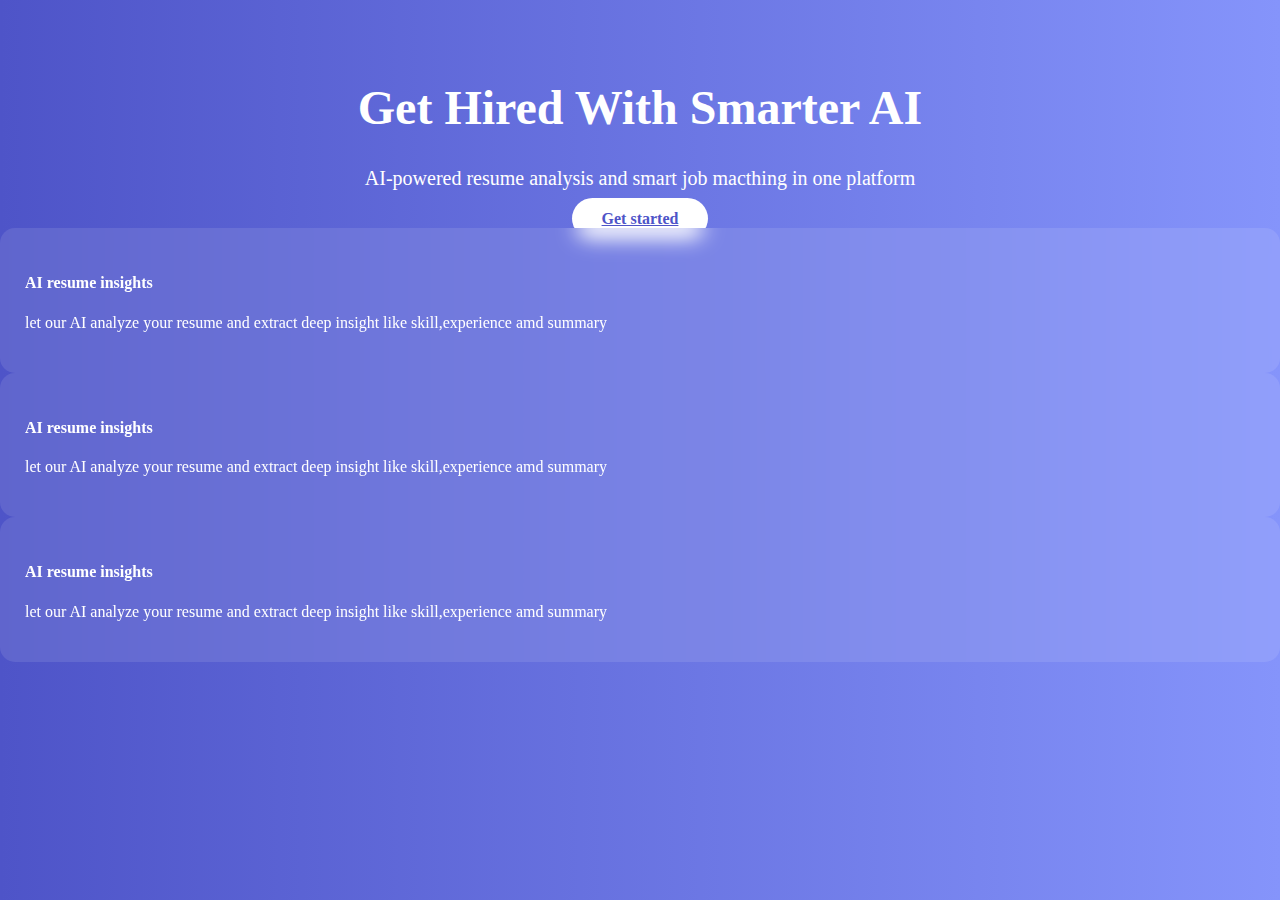
<file: index.html>
<!DOCTYPE html>
<html lang="en">
  <head>
    <meta charset="utf-8" />
    <meta name="viewport" content="width=device-width, initial-scale=1" />
    <title>Bootstrap demo</title>
   
    <link
      href="https://cdn.jsdelivr.net/npm/bootstrap@5.3.7/dist/css/bootstrap.min.css"
      rel="stylesheet"
      integrity="sha384-LN+7fdVzj6u52u30Kp6M/trliBMCMKTyK833zpbD+pXdCLuTusPj697FH4R/5mcr"
      crossorigin="anonymous"
    />
     <link rel="stylesheet" href="style.css" />
  </head>
  <body>
    <!-- front content start-->
    <main>
      <div class="hero">
        <h1>Get Hired With Smarter AI</h1>
        <p>AI-powered resume analysis and smart job macthing in one platform</p>
        <a href="#" class="btn btn-cta mt-4">Get started</a>
      </div>

      <!--feature content start-->
      <div class="container py-5">
        <div class="row text-center">
          <div class="col-md-4 mb-4">
            <div class="feature-card">
              <h4>AI resume insights</h4>
              <p>
                let our AI analyze your resume and extract deep insight like
                skill,experience amd summary
              </p>
            </div>
          </div>
          <div class="col-md-4 mb-4">
            <div class="feature-card">
              <h4>AI resume insights</h4>
              <p>
                let our AI analyze your resume and extract deep insight like
                skill,experience amd summary
              </p>
            </div>
          </div>
          <div class="col-md-4 mb-4">
            <div class="feature-card">
              <h4>AI resume insights</h4>
              <p>
                let our AI analyze your resume and extract deep insight like
                skill,experience amd summary
              </p>
            </div>
          </div>
        </div>
      </div>
      <!--feature content end-->
    </main>
    <!--front content end-->
    <script
      src="https://cdn.jsdelivr.net/npm/bootstrap@5.3.7/dist/js/bootstrap.bundle.min.js"
      integrity="sha384-ndDqU0Gzau9qJ1lfW4pNLlhNTkCfHzAVBReH9diLvGRem5+R9g2FzA8ZGN954O5Q"
      crossorigin="anonymous"
    ></script>
  </body>
</html>
</file>
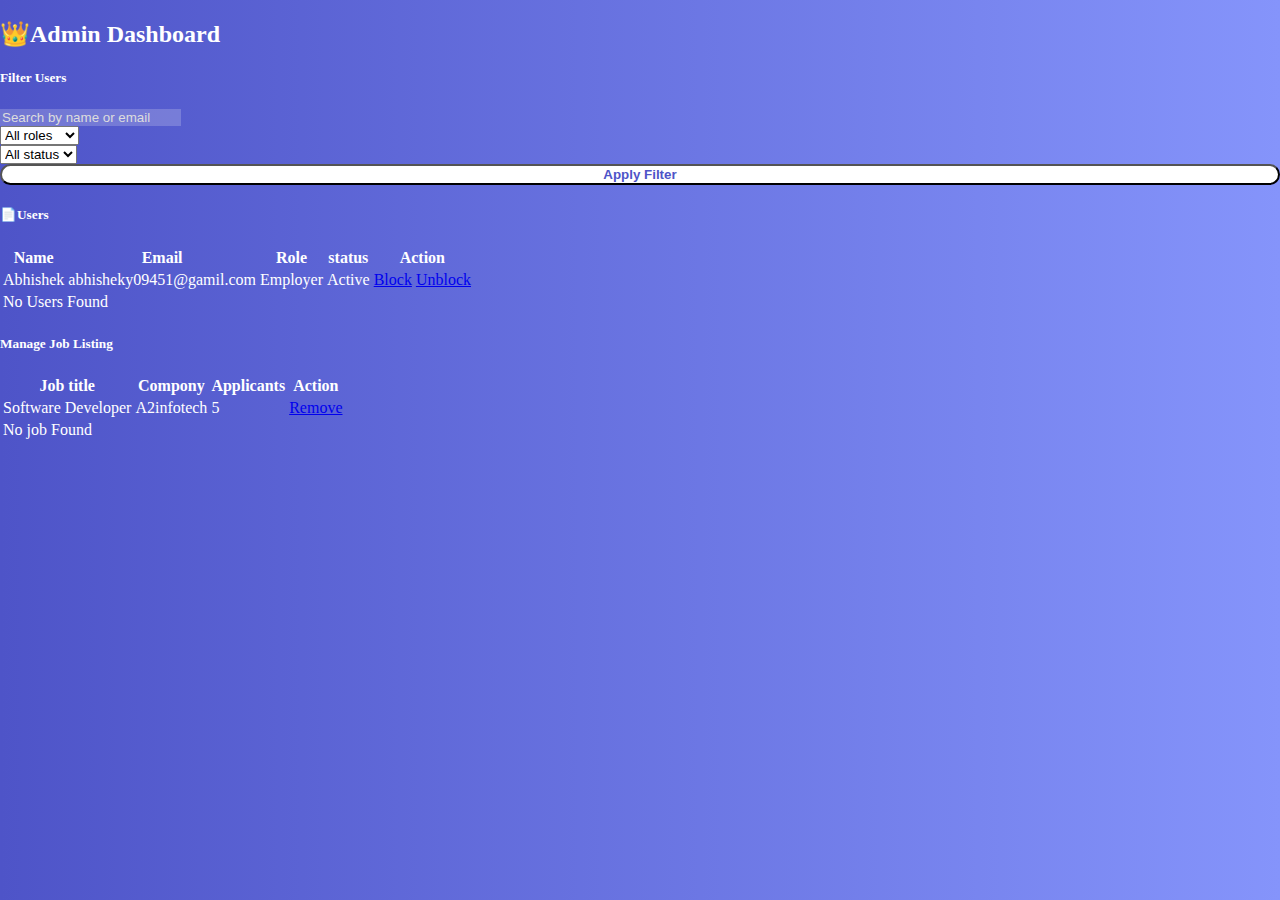
<file: adminpanel.html>
<!DOCTYPE html>
<html lang="en">
  <head>
    <meta charset="utf-8" />
    <meta name="viewport" content="width=device-width, initial-scale=1" />
    <title>Bootstrap demo</title>

    <link
      href="https://cdn.jsdelivr.net/npm/bootstrap@5.3.8/dist/css/bootstrap.min.css"
      rel="stylesheet"
      integrity="sha384-sRIl4kxILFvY47J16cr9ZwB07vP4J8+LH7qKQnuqkuIAvNWLzeN8tE5YBujZqJLB"
      crossorigin="anonymous"
    />
    <link rel="stylesheet" href="style.css" />
  </head>
  <body>
    <main class="container py-5">
      <h2 class="mb-4">👑Admin Dashboard</h2>
      <!--filter section start-->
      <div class="p-4 mb-4">
        <h5>Filter Users</h5>
        <form action="#" method="get">
          <div class="row g-2">
            <div class="col-md-4">
              <input
                type="text"
                name="search"
                class="form-control"
                placeholder="Search by name or email"
                required
              />
            </div>
            <div class="col-md-3">
              <select name="role" class="form-select">
                <option value="">All roles</option>
                <option value="employer">Employer</option>
                <option value="user">User</option>
              </select>
            </div>
            <div class="col-md-3">
              <select name="status" class="form-select">
                <option value="">All status</option>
                <option value="active">Active</option>
                <option value="blocked">Blocked</option>
              </select>
            </div>
            <div class="col-md-2">
              <button type="submit" class="btn btn-login">Apply Filter</button>
            </div>
          </div>
        </form>
      </div>
      <!--filter section end-->
      <!--user table-->
      <div class="card p-4 mb-5">
        <h5>📄Users</h5>
        <table class="table">
          <thead>
            <tr>
              <th>Name</th>
              <th>Email</th>
              <th>Role</th>
              <th>status</th>
              <th>Action</th>
            </tr>
          </thead>
          <tbody>
            <tr>
              <td>Abhishek</td>
              <td>abhisheky09451@gamil.com</td>
              <td>Employer</td>
              <td>Active</td>
              <td>
                <a href="#" class="btn btn-danger">Block</a>
                <a href="#" class="btn btn-success">Unblock</a>
              </td>
            </tr>
            <tr>
              <td colspan="5" class="text-center text-warning">
                No Users Found
              </td>
            </tr>
          </tbody>
        </table>
      </div>
      <!--user table end-->
      <!--manage job listing table-->
      <div class="card p-5 mb-4">
        <h5>Manage Job Listing</h5>
        <table class="table">
          <thead>
            <tr>
              <th>Job title</th>
              <th>Compony</th>
              <th>Applicants</th>
              <th>Action</th>
            </tr>
          </thead>
          <tbody>
            <tr>
              <td>Software Developer</td>
              <td>A2infotech</td>
              <td>5</td>
              <td>
                <a href="#" class="btn btn-danger">Remove</a>
              </td>
            </tr>
            <tr>
              <td colspan="4" class="text-center text-warning">No job Found</td>
            </tr>
          </tbody>
        </table>
      </div>
      <!--manage job listing table end-->
    </main>
    <script
      src="https://cdn.jsdelivr.net/npm/bootstrap@5.3.8/dist/js/bootstrap.bundle.min.js"
      integrity="sha384-FKyoEForCGlyvwx9Hj09JcYn3nv7wiPVlz7YYwJrWVcXK/BmnVDxM+D2scQbITxI"
      crossorigin="anonymous"
    ></script>
  </body>
</html>
</file>
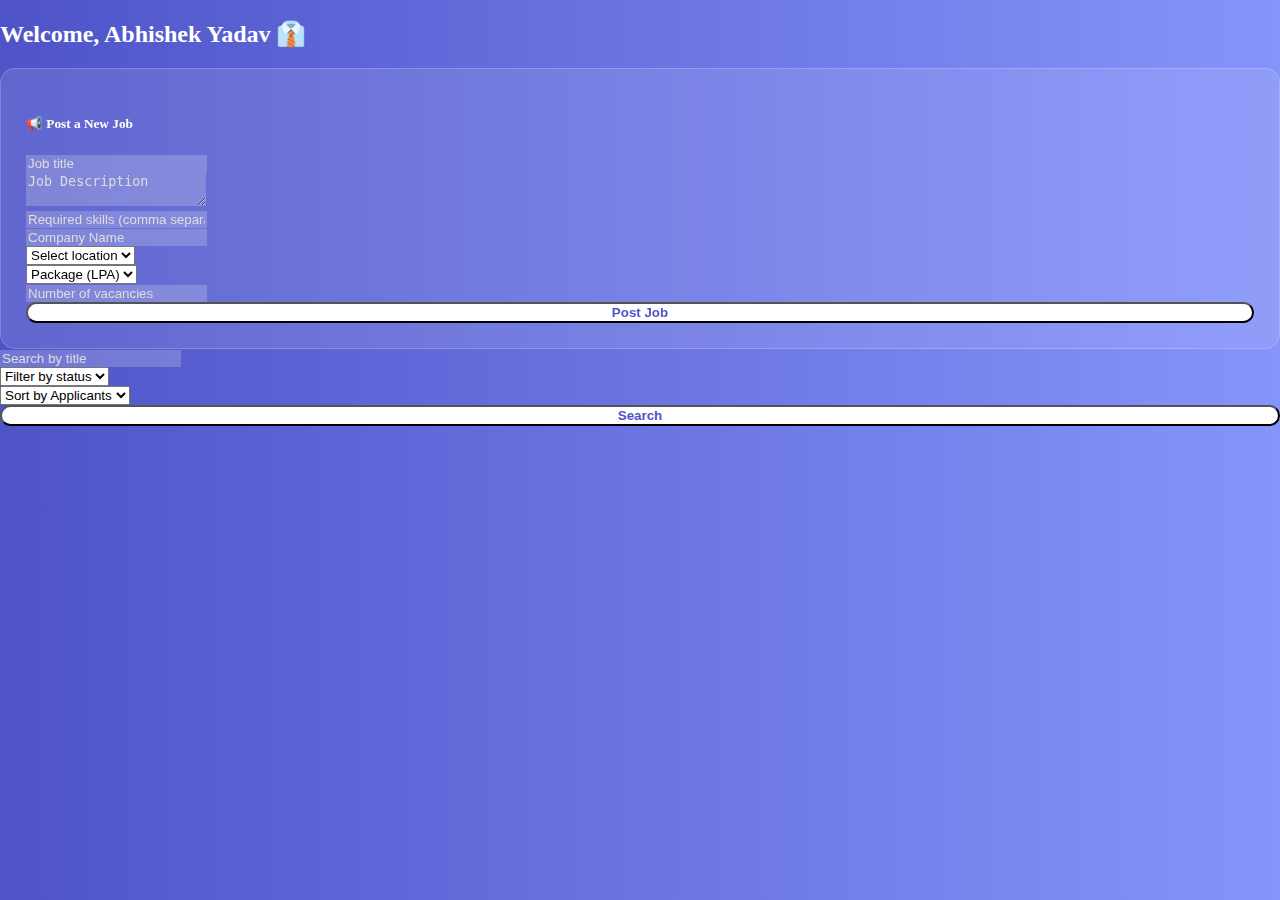
<file: emploeyerdashborad.html>
<!DOCTYPE html>
<html lang="en">
  <head>
    <meta charset="utf-8" />
    <meta name="viewport" content="width=device-width, initial-scale=1" />
    <title>Bootstrap demo</title>

    <!-- Bootstrap CSS -->
    <link
      href="https://cdn.jsdelivr.net/npm/bootstrap@5.2.3/dist/css/bootstrap.min.css"
      rel="stylesheet"
      integrity="sha384-rbsA2VBKQhggwzxH7pPCaAqO46MgnOM80zW1RWuH61DGLwZJEdK2Kadq2F9CUG65"
      crossorigin="anonymous"
    />
    <link rel="stylesheet" href="style.css" />
  </head>
  <body>
    <main class="container py-5">
      <h2 class="mb-4">Welcome, Abhishek Yadav 👔</h2>

      <!-- Post Job Form -->
      <div class="p-4 mb-4 job-form-card">
        <h5>📢 Post a New Job</h5>
        <form action="#" method="post">
          <div class="mb-3">
            <input
              type="text"
              class="form-control"
              placeholder="Job title"
              name="title"
              required
            />
          </div>

          <div class="mb-3">
            <textarea
              name="description"
              class="form-control"
              placeholder="Job Description"
              required
            ></textarea>
          </div>

          <div class="mb-3">
            <input
              type="text"
              name="skill"
              class="form-control"
              placeholder="Required skills (comma separated)"
              required
            />
          </div>

          <div class="mb-3">
            <input
              type="text"
              name="company"
              class="form-control"
              placeholder="Company Name"
              required
            />
          </div>

          <div class="mb-3">
            <select name="location" class="form-select" required>
              <option value="" disabled selected>Select location</option>
              <option value="bangalore">Bangalore</option>
              <option value="pune">Pune</option>
              <option value="delhi">Delhi</option>
              <option value="chennai">Chennai</option>
              <option value="hyderabad">Hyderabad</option>
            </select>
          </div>

          <div class="mb-3">
            <select name="experience" class="form-select" required>
              <option value="" disabled selected>Package (LPA)</option>
              <option value="1-3 LPA">1-3 LPA</option>
              <option value="3-5 LPA">3-5 LPA</option>
              <option value="5-7 LPA">5-7 LPA</option>
              <option value="7-9 LPA">7-9 LPA</option>
              <option value="10+ LPA">10+ LPA</option>
            </select>
          </div>

          <div class="mb-3">
            <input
              type="number"
              name="vacancies"
              class="form-control"
              placeholder="Number of vacancies"
              required
            />
          </div>

          <button type="submit" class="btn btn-login">Post Job</button>
        </form>
      </div>

      <!-- Search & Filter Job -->
      <form action="#" method="post">
        <div class="row g-2">
          <div class="col-md-4">
            <input
              type="text"
              name="search"
              class="form-control"
              placeholder="Search by title"
              required
            />
          </div>

          <div class="col-md-3">
            <select name="status" class="form-select">
              <option value="" disabled selected>Filter by status</option>
              <option value="active">Active</option>
              <option value="inactive">Inactive</option>
            </select>
          </div>

          <div class="col-md-3">
            <select name="sort" class="form-select">
              <option value="" disabled selected>Sort by Applicants</option>
              <option value="asc">Least to most</option>
              <option value="desc">Most to least</option>
            </select>
          </div>

          <div class="col-md-2">
            <button type="submit" class="btn btn-login">Search</button>
          </div>
        </div>
      </form>
      <!-- End Search & Filter -->
    </main>

    <!-- Bootstrap Bundle -->
    <script
      src="https://cdn.jsdelivr.net/npm/bootstrap@5.2.3/dist/js/bootstrap.bundle.min.js"
      integrity="sha384-kenU1KFdBIe4zVF0s0G1M5b4hcpxyD9F7jL+jjXkk+Q2h455rYXK/7HAuoJl+0I4"
      crossorigin="anonymous"
    ></script>
  </body>
</html>
</file>
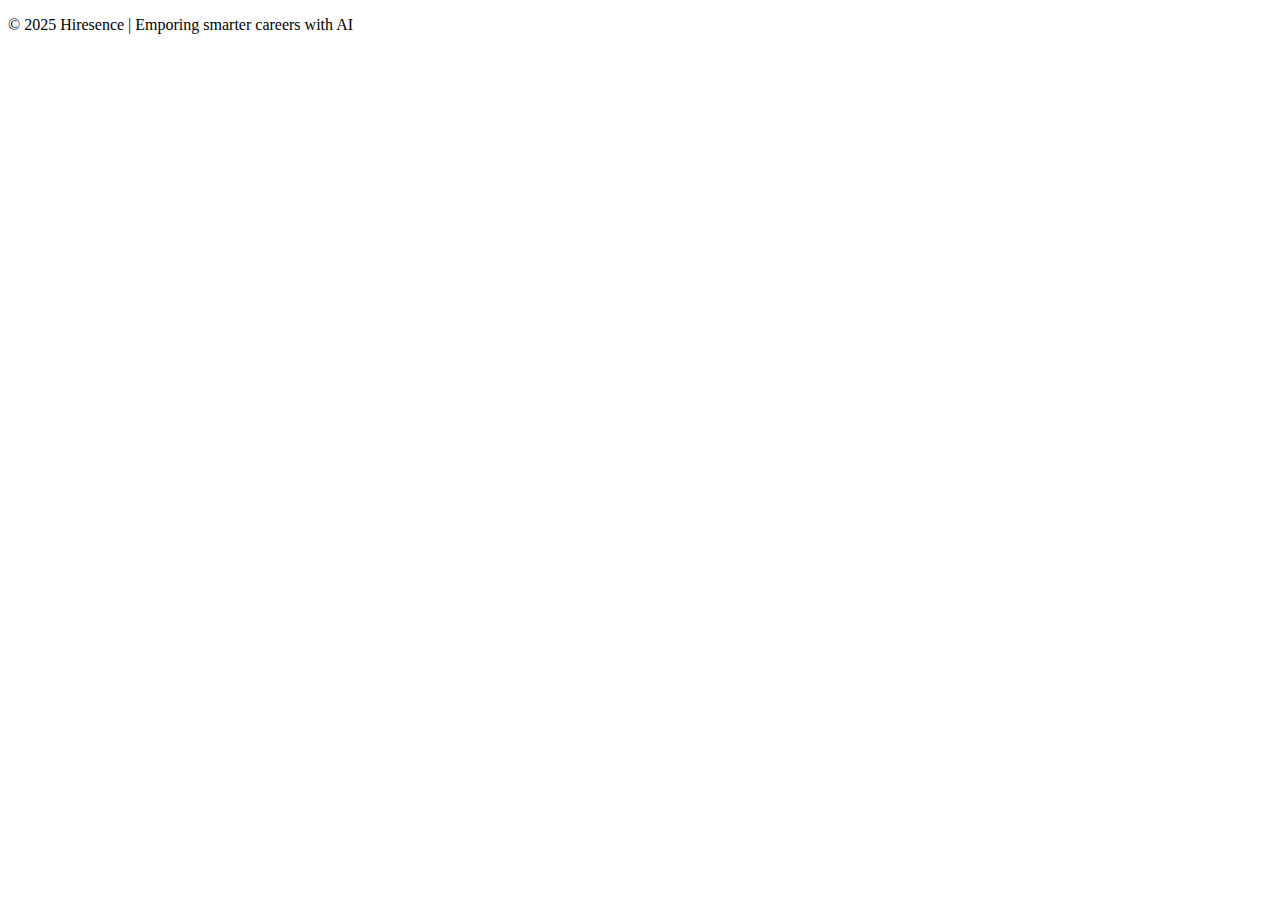
<file: footer.html>
<!doctype html>
<html lang="en">
  <head>
    <meta charset="utf-8">
    <meta name="viewport" content="width=device-width, initial-scale=1">
    <title>Bootstrap demo</title>
    <link href="https://cdn.jsdelivr.net/npm/bootstrap@5.3.7/dist/css/bootstrap.min.css" rel="stylesheet" integrity="sha384-LN+7fdVzj6u52u30Kp6M/trliBMCMKTyK833zpbD+pXdCLuTusPj697FH4R/5mcr" crossorigin="anonymous">
  </head>
  <body>
    <footer class="bg-dark text-white text-center p-3">
        <p> &copy; 2025 Hiresence | Emporing smarter careers with AI</p>
    </footer>
    <script src="https://cdn.jsdelivr.net/npm/bootstrap@5.3.7/dist/js/bootstrap.bundle.min.js" integrity="sha384-ndDqU0Gzau9qJ1lfW4pNLlhNTkCfHzAVBReH9diLvGRem5+R9g2FzA8ZGN954O5Q" crossorigin="anonymous"></script>
  </body>
</html>
</file>
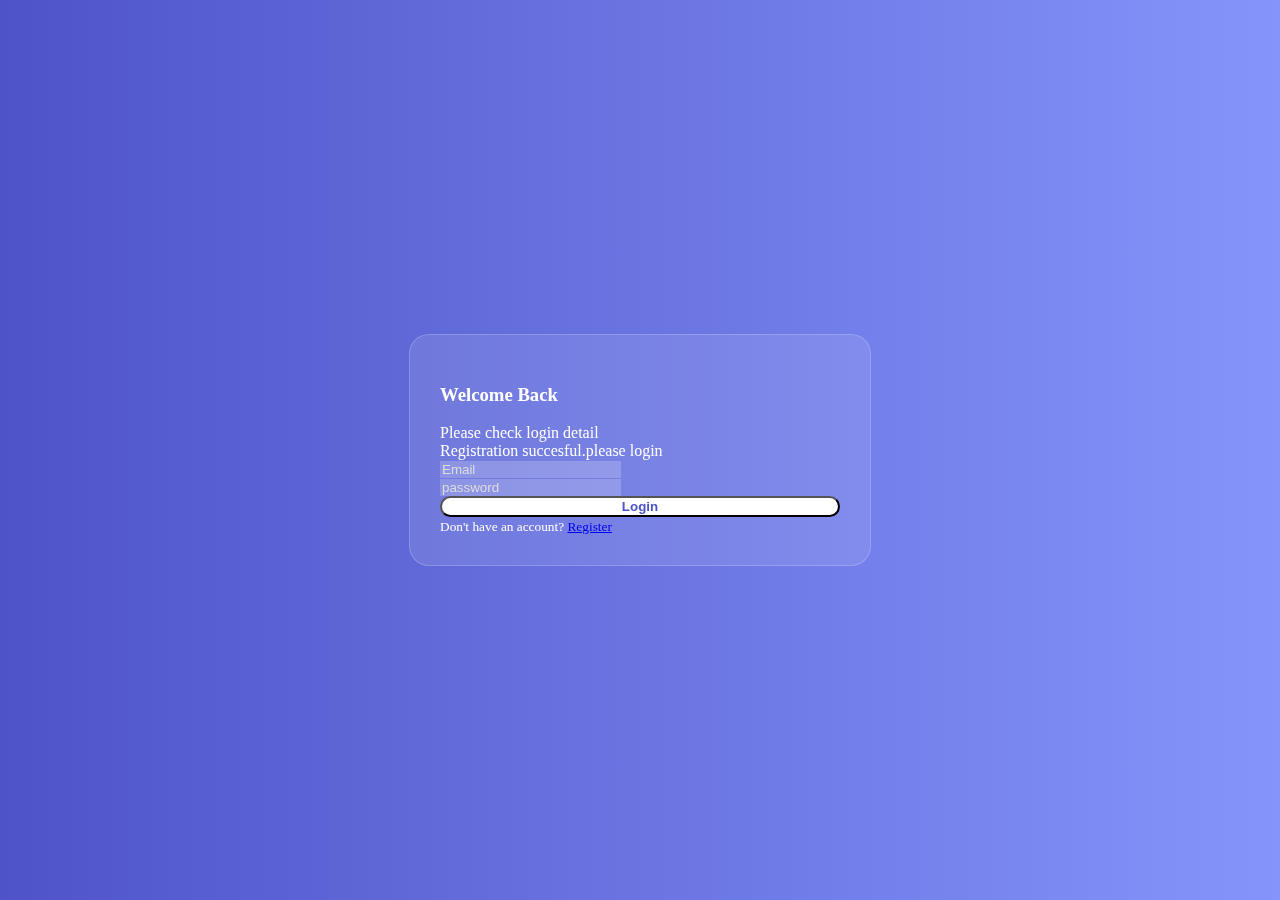
<file: login.html>
<!DOCTYPE html>
<html lang="en">
  <head>
    <meta charset="utf-8" />
    <meta name="viewport" content="width=device-width, initial-scale=1" />
    <title>Bootstrap demo</title>
    <link rel="stylesheet" href="style.css" />
    <link
      href="https://cdn.jsdelivr.net/npm/bootstrap@5.3.7/dist/css/bootstrap.min.css"
      rel="stylesheet"
      integrity="sha384-LN+7fdVzj6u52u30Kp6M/trliBMCMKTyK833zpbD+pXdCLuTusPj697FH4R/5mcr"
      crossorigin="anonymous"
    />
  </head>
  <body>
    <div class="login-container">
      <div class="login-card shadow">
        <h3 class="text-center mb-4">Welcome Back</h3>

        <form action="#">

          <div class=" alert alert-danger">Please check login detail</div>
          <div class="alert  alert-success">Registration succesful.please login</div>
          <div class="mb-3">
            <input
              type="email"
              name="email"
              class="form-control"
              placeholder="Email"
              required
            />
          </div>
          <div class="mb-3">
            <input
             type="password"
              name="password"
              class="form-control"
              placeholder="password"
              required
            />
          </div>
          <button type="submit" class="btn btn-login mt-2">Login</button>
          <div class="text-center mt-3">
            <small>
              Don't have an account?
              <a href="#" class="text-warning">Register</a></small>
            
          </div>
        </form>
      </div>
    </div>
    <script
      src="https://cdn.jsdelivr.net/npm/bootstrap@5.3.7/dist/js/bootstrap.bundle.min.js"
      integrity="sha384-ndDqU0Gzau9qJ1lfW4pNLlhNTkCfHzAVBReH9diLvGRem5+R9g2FzA8ZGN954O5Q"
      crossorigin="anonymous"
    ></script>
  </body>
</html>
</file>
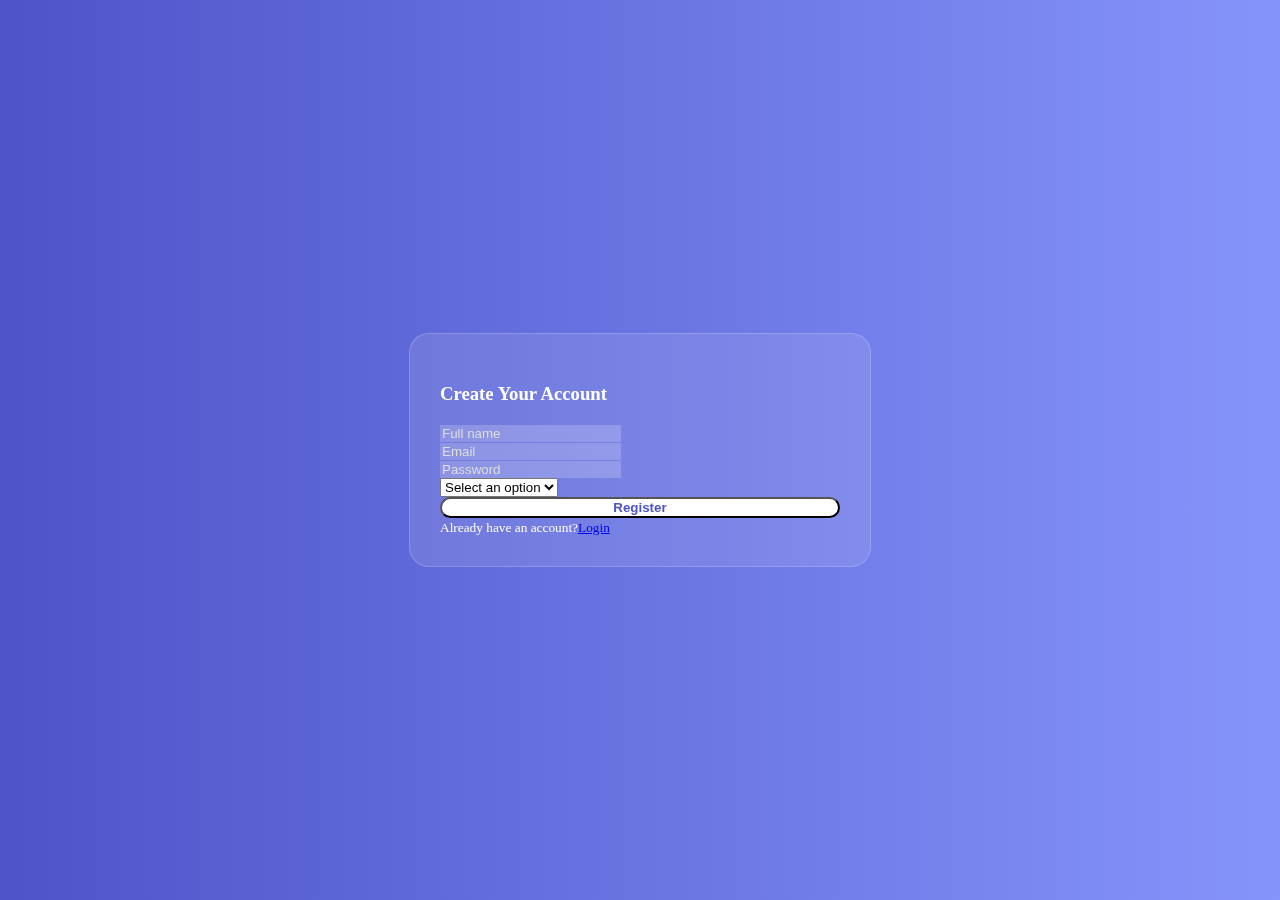
<file: register.html>
<!DOCTYPE html>
<html lang="en">
  <head>
    <meta charset="utf-8" />
    <meta name="viewport" content="width=device-width, initial-scale=1" />
    <title>Bootstrap demo</title>
    <link
      href="https://cdn.jsdelivr.net/npm/bootstrap@5.3.7/dist/css/bootstrap.min.css"
      rel="stylesheet"
      integrity="sha384-LN+7fdVzj6u52u30Kp6M/trliBMCMKTyK833zpbD+pXdCLuTusPj697FH4R/5mcr"
      crossorigin="anonymous"
    />
    <link rel="stylesheet" href="style.css" />
  </head>
  <body> 
    <!--regitration form start-->
    <div class="login-container">
        <div class="login-card shadow">
            <h3 class="text-center">Create Your Account</h3>
            <form action="#">
                <div class="mb-3">
                    <input type="text" name="name" class="form-control" placeholder="Full name" required>
                </div>
                <div class="mb-3">
                    <input type="text" name="email" class="form-control" placeholder="Email" required>
                </div>
                <div class="mb-3">
                    <input type="password" name="password" class="form-control" placeholder="Password" required>
                </div>
                <div class="mb-3">
                    <select name="role" class="form-select">
                        <option value="">Select an option</option>
                        <option value="user">Job seeker</option>
                        <option value="employer">Employer</option>
                    </select>
                </div>
                <button type="submit" class="btn btn-login mt-2">Register</button>
            </form>
            <div class="text-center mt-3">
                <small>Already have an account?<a href="#" class="text-warning">Login</a></small>
            </div>
        </div>
    </div>
    <!--regitration form end-->
    <script
      src="https://cdn.jsdelivr.net/npm/bootstrap@5.3.7/dist/js/bootstrap.bundle.min.js"
      integrity="sha384-ndDqU0Gzau9qJ1lfW4pNLlhNTkCfHzAVBReH9diLvGRem5+R9g2FzA8ZGN954O5Q"
      crossorigin="anonymous"
    ></script>
  </body>
</html>
</file>
<file: style.css>
html,body{
    height: 100%;
    margin: 0;
    font-family: 'Seoge UI', sans-sarif;
    background: linear-gradient(to right,#4e54c8,#8594fb);
    color: white;
}
body{
    display: flex;
    flex-direction: column;
}
.hero{
    text-align: center;
    margin-top: 80px;
}
.hero h1{
    font-size: 3rem;
    font-weight: bold;
}
.hero p{
    font-size: 1.25rem;
    margin-top: 15px;
}
.btn-cta{
    background-color:white;
    color: #4e54c8;
    font-weight: bold;
    padding: 12px 30px;
    border-radius: 30px;
}
.btn-cta:hover{
    background-color: white;
    color: #2c2c84;
}
.feature-card{
    background: rgba(255,255,255,0.1);
    padding: 25px;
    border-radius: 15px;
    backdrop-filter: blur(10px);
}
.login-container{
    height: 100%;
    display: flex;
    justify-content: center;
    align-items: center;
}
.login-card{
    background: rgba(255,255 ,255,0.1);
    backdrop-filter: blur(10px);
    border:1px solid rgba(255,255 ,255,0.2);
    border-radius: 20px;
    padding: 30px;
    width: 100%;
    max-width: 400px;
}
.form-control{
    background-color: rgba(255,255 ,255,0.2);
    border: none;
    color: white;
}
.form-control::placeholder{
    color: #ddd;
}
.btn-login{
    background-color: white;
    color: #4e54c8;
    font-weight: bold;
    border-radius: 30px;
    width: 100%;

}
.btn-login:hover{
    color: #2c2c84;
    background-color: #e2e2ff;
}
.job-form-card{
    background: rgba(255,255 ,255,0.1);
    border-radius: 15px;
    padding: 25px;
    backdrop-filter: blur(50px);
    border: 1px solid rgba(255,255 ,255,0.2);
}
footer{
    background-color: rgba(0,0 green,0 blue,.1 alpha);
}
</file>
